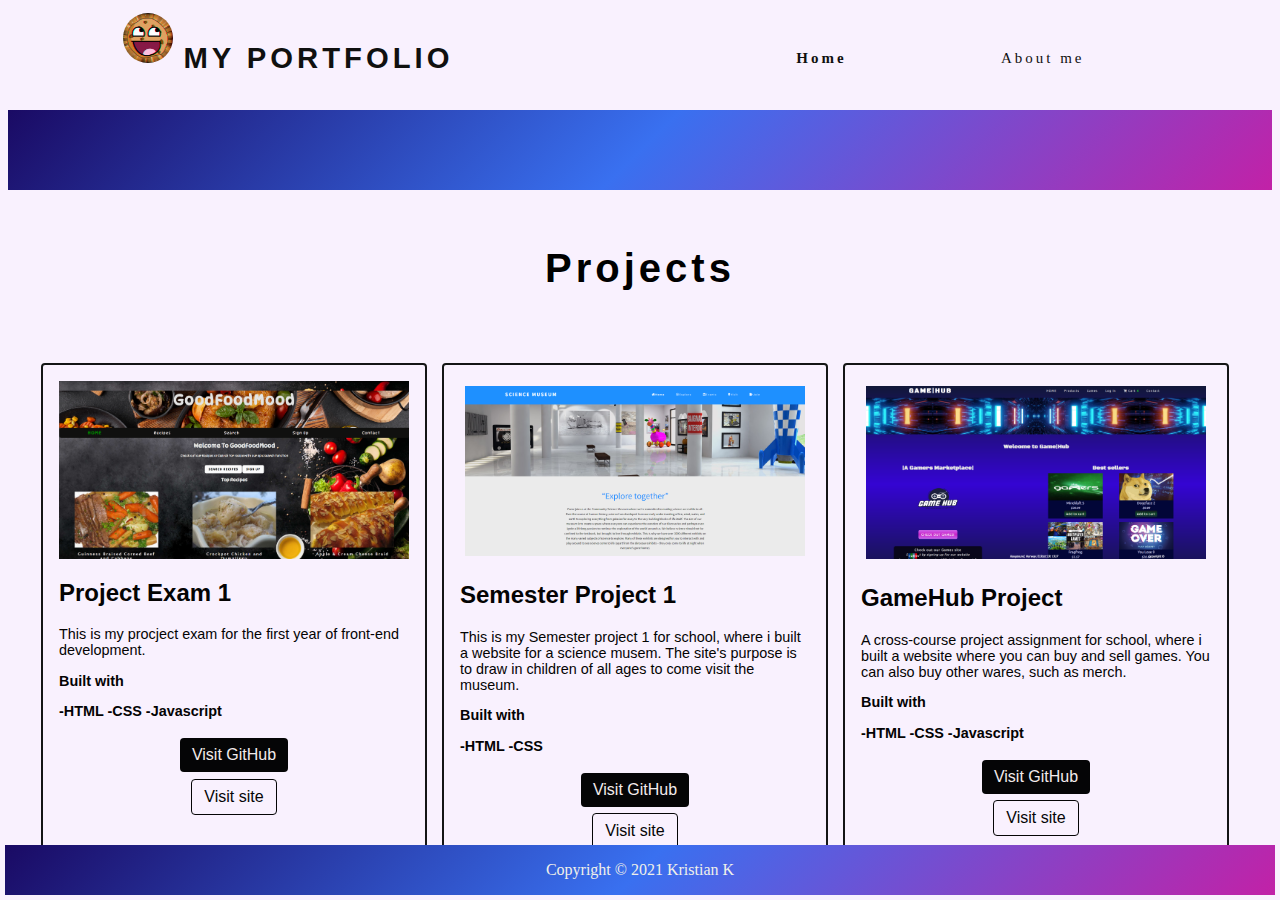
<file: index.html>
<!DOCTYPE html>
<html lang="en">
  <head>
    <meta charset="UTF-8" />
    <meta http-equiv="X-UA-Compatible" content="IE=edge" />
    <meta name="viewport" content="width=device-width, initial-scale=1.0" />
    <link href="/css/styles.css" rel="stylesheet" />
    <title>Document</title>
  </head>
  <body>
    <header>
      <nav>
        <div class="logo">
          <a href="index.html">
            <img class="logo-img" src="/images/cookie.PNG"
          /></a>
          <h3><a href="index.html">My Portfolio</a></h3>
        </div>

        <div class="menu-wrap">
          <input type="checkbox" class="toggler" />
          <div class="hamburger"><div></div></div>
          <div class="menu">
            <div>
              <div>
                <ul>
                  <li><a class="current" href="index.html">Home</a></li>
                  <li><a href="about.html">About Me</a></li>
                </ul>
              </div>
            </div>
          </div>
        </div>
        <ul class="nav-links">
          <li>
            <a class="current" href="index.html">Home</a>
          </li>
          <li>
            <a href="about.html">About me</a>
          </li>
        </ul>
      </nav>
    </header>
    <main>
      <div class="banner"></div>
      <div class="headline">
        <h1>Projects</h1>
      </div>
      <section class="card-grid">
        <div class="card">
            <img class="card-image" src="/images/projectexam1.PNG" />
          </a>
          <div class="title">
            <h2>Project Exam 1</h2>
          </div>

          <div class="card-content">
            This is my procject exam for the first year of front-end
            development.

            <p>Built with</p>
            <p>-HTML -CSS -Javascript</p>
          </div>
          <div class="card-bottom"></div>
          <div class="button">
            <a
              class="btn"
              href="https://github.com/Cookkie92/GoodFoodMood.git"
              >Visit GitHub</a
            >
          </div>
          <div class="button">
            <a
              class="btn btn-outline"
              href="https://singular-pony-f812ff.netlify.app"
              >Visit site</a
            >
          </div>
        </div>
        <div></div>
        <div></div>
        <div class="card">
          <a href="https://determined-shockley-36c2b8.netlify.app/">
            <img class="card-image" src="/images/SP1screenshot.PNG" />
          </a>
          <div class="title">
            <h2>Semester Project 1</h2>
          </div>

          <div class="card-content">
            This is my Semester project 1 for school, where i built a website
            for a science musem. The site's purpose is to draw in children of
            all ages to come visit the museum.
            <p>Built with</p>
            <p>-HTML -CSS</p>
          </div>
          <div class="card-bottom"></div>
          <div class="button">
            <a class="btn" href="https://github.com/Cookkie92/SP1.git"
              >Visit GitHub</a
            >
          </div>
          <div class="button">
            <a
              class="btn btn-outline"
              href="https://determined-shockley-36c2b8.netlify.app/"
              >Visit site</a
            >
          </div>
        </div>
        <div></div>
        <div></div>
        <div class="card">
          <a href="https://goofy-tesla-8ce2a4.netlify.app/">
            <img class="card-image" src="/images/gamehubscreenshot.PNG" />
          </a>
          <div class="title">
            <h2>GameHub Project</h2>
          </div>

          <div class="card-content">
            A cross-course project assignment for school, where i built a
            website where you can buy and sell games. You can also buy other
            wares, such as merch.
            <p>Built with</p>
            <p>-HTML -CSS -Javascript</p>
          </div>
          <div class="card-bottom"></div>
          <div class="button">
            <a
              class="btn"
              href="https://github.com/Cookkie92/Games-shop-site.git"
              >Visit GitHub</a
            >
          </div>
          <div class="button">
            <a
              class="btn btn-outline"
              href="https://goofy-tesla-8ce2a4.netlify.app/"
              >Visit site</a
            >
          </div>
        </div>
        <div></div>
        <div></div>
      </section>
    </main>
    <footer><p>Copyright &copy; 2021 Kristian K</p></footer>
  </body>
</html>
</file>
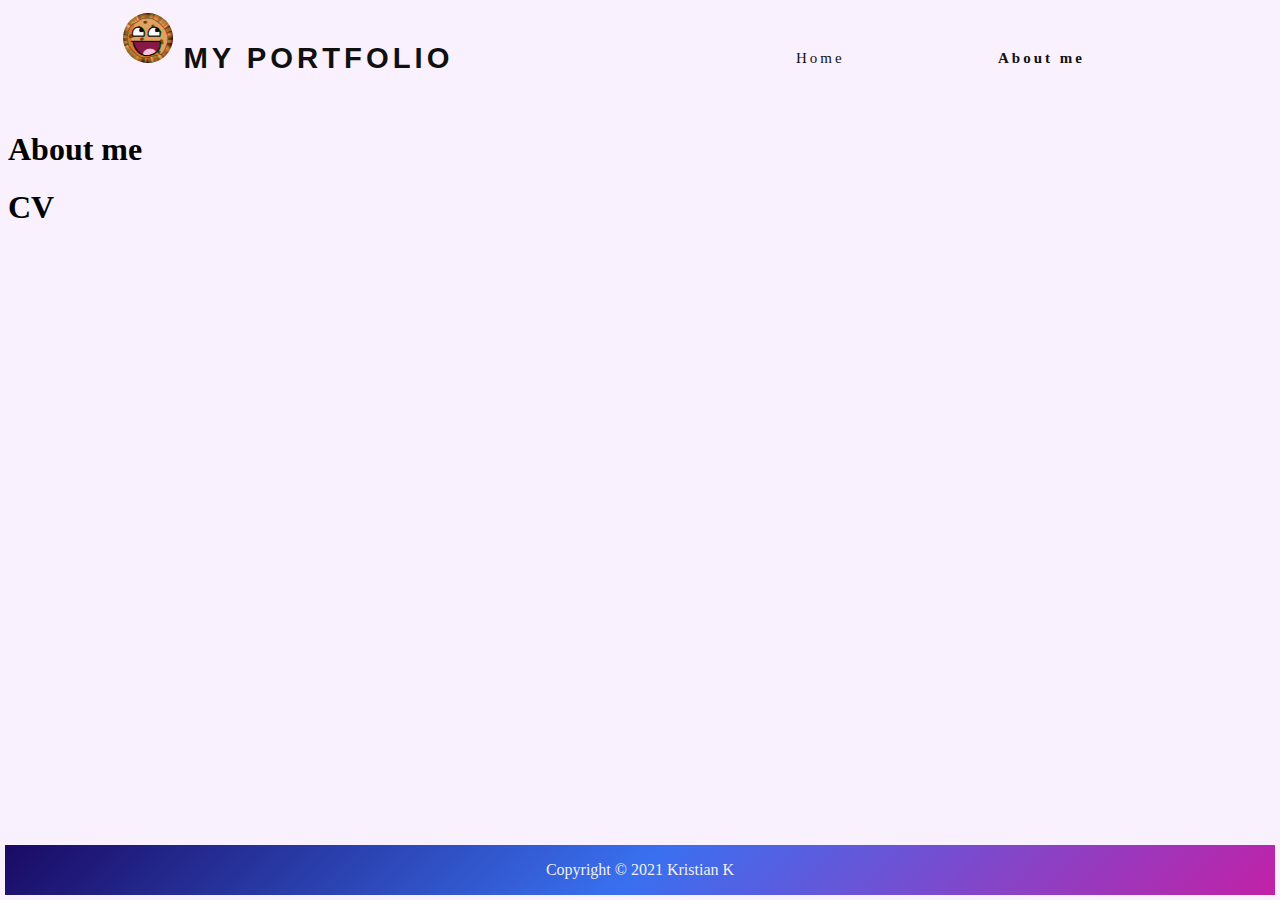
<file: about.html>
<!DOCTYPE html>
<html lang="en">
  <head>
    <meta charset="UTF-8" />
    <meta http-equiv="X-UA-Compatible" content="IE=edge" />
    <meta name="viewport" content="width=device-width, initial-scale=1.0" />
    <link href="/css/styles.css" rel="stylesheet" />
    <title>Document</title>
  </head>
  <body>
    <header>
      <nav>
        <div class="logo">
          <a href="index.html">
            <img class="logo-img" src="/images/cookie.PNG"
          /></a>
          <h3><a href="index.html">My Portfolio</a></h3>
        </div>
        <div class="menu-wrap">
          <input type="checkbox" class="toggler" />
          <div class="hamburger"><div></div></div>
          <div class="menu">
            <div>
              <div>
                <ul>
                  <li><a href="index.html">Home</a></li>
                  <li><a class="current" href="about.html">About Me</a></li>
                </ul>
              </div>
            </div>
          </div>
        </div>
        <ul class="nav-links">
          <li>
            <a href="index.html">Home</a>
          </li>
          <li>
            <a class="current" href="about.html">About me</a>
          </li>
        </ul>
      </nav>
    </header>
    <main>
      <section>
        <div>
          <h1>About me</h1>
        </div>
        <div>
          <h1>CV</h1>
        </div>
      </section>
    </main>
    <footer><p>Copyright &copy; 2021 Kristian K</p></footer>
  </body>
</html>
</file>
<file: css/styles.css>
:root {
  --menu-speed: 0.75s;
}
body {
  background: #f9f1fe;
}
.headline {
  text-align: center;
  color: rgb(0, 0, 0);
  padding: 20px;
  font-family: Verdana, Geneva, Tahoma, sans-serif;
  letter-spacing: 4px;
  font-size: 20px;
  max-width: 100%;
  margin: 5px auto;
  margin-top: 10px;
}
.banner {
  background: linear-gradient(-45deg, #c221a7, #3970f0, #1a0a64);
  padding: 40px;
}
/*card*/
.card-grid {
  display: flex;
  justify-content: center;
  gap: 5px;
  font-family: Verdana, Geneva, Tahoma, sans-serif;
}
.card {
  padding: 1rem;
  border: 2px solid rgb(20, 21, 21);
  border-radius: 0.25rem;
  max-width: 350px;
  margin-top: 20px;
  margin-bottom: 20px;
  color: rgb(4, 3, 3);
}
.card:hover {
  border: 2px solid rgb(37, 12, 129);
  transform: scale(1.01);
  transition: 200ms transform ease-in-out;
}
.card p {
  font-weight: bold;
}

.title {
  margin-bottom: 0.5rem;
}
.card-bottom {
  margin-top: 1rem;
}
.card-content {
  font-size: 0.9rem;
}
/*buttons*/
.button {
  display: flex;
  justify-content: center;
}
.btn {
  --color: hsl(240, 11%, 2%);
  background: var(--color);
  color: rgb(242, 235, 235);
  border: none;
  font-size: 1rem;
  padding: 0.5em 0.75em;
  border-radius: 0.25em;
  cursor: pointer;
  margin: 0.2rem;
}

.btn:hover,
.btn:focus {
  background: hsl(101, 80%, 48%);
}
.btn.btn-outline {
  background: none;
  border: 1px solid var(--color);
  color: var(--color);
}

.btn.btn-outline:hover,
.btn.btn-outline:focus {
  background: hsl(203, 81%, 58%);
}

/*images*/
img {
  display: block;
  max-width: 100%;
  overflow: hidden;
}
.logo-img {
  height: 50px;
  width: 50px;
  border-radius: 50%;
}

/*Navigation*/
nav {
  display: flex;
  justify-content: space-around;
  align-items: center;
}
.nav-links {
  display: flex;
  justify-content: space-around;
  width: 35%;
  border-radius: 10px;
}
.nav-links .current {
  font-weight: bold;
}
nav a:hover {
  color: rgb(97, 202, 206);
  transform: rotate(10deg);
}
a {
  text-decoration: none;
  color: rgb(16, 16, 15);
  display: block;
  transition: all 0.3s ease-out;
  padding: 5px;
}
.nav-links li {
  list-style: none;
  font-family: Verdana, Geneva, Tahoma, sans-serif;
}
.nav-links a {
  font-family: cursive;
  letter-spacing: 3px;
  font-weight: normal;
  font-size: 15px;
}
.logo {
  font-family: "Franklin Gothic Medium", "Arial Narrow", Arial, sans-serif;
  text-transform: uppercase;
  letter-spacing: 4px;
  font-size: 25px;
  display: flex;
}
.current {
  font-weight: bold;
}
/*footer*/
footer {
  align-items: center;
  background: linear-gradient(-45deg, #c221a7, #3970f0, #1a0a64);
  color: rgb(240, 240, 233);
  display: flex;
  justify-content: space-around;
  position: fixed;
  bottom: 0px;
  left: 5px;
  right: 5px;
  margin-bottom: 5px;
}
/*Tablet/mobile */
@media (min-width: 1175px) {
  .menu-wrap {
    display: none;
  }
}

@media (max-width: 1175px) {
  .nav-links {
    display: none;
  }

  .logo {
    letter-spacing: 2px;
    font-size: 15px;
    padding: 15px;
  }

  /* burger menu */
  .menu-wrap {
    position: fixed;
    top: 0;
    left: 0;
    z-index: 1;
  }
  .menu-wrap .toggler {
    position: absolute;
    top: 0;
    left: 0;
    z-index: 2;
    cursor: pointer;
    width: 50px;
    height: 50px;
    opacity: 0;
  }
  .menu-wrap .hamburger {
    position: absolute;
    top: 10px;
    left: 10px;
    z-index: 1;
    width: 30px;
    height: 30px;
    padding: 1rem;
    background: linear-gradient(-45deg, #c221a7, #3970f0, #1a0a64);
    display: flex;
    align-items: center;
    justify-content: center;
    border-radius: 32px;
    opacity: 0.9;
  }

  /*hamburgerline*/

  .menu-wrap .hamburger > div {
    position: relative;
    width: 100%;
    height: 2px;
    background-color: #fff;
    display: flex;
    align-items: center;
    justify-content: center;
    transition: all 0.4s ease;
  }
  /* top and bottom lines*/
  .menu-wrap .hamburger > div:before,
  .menu-wrap .hamburger > div:after {
    content: "";
    position: absolute;
    z-index: 1;
    top: -10px;
    width: 100%;
    height: 2px;
    background: inherit;
  }
  /* move lines down */

  .menu-wrap .hamburger > div:after {
    top: 10px;
  }

  /*toggler animate*/

  .menu-wrap .toggler:checked + .hamburger > div {
    transform: rotate(135deg);
  }

  /* turn line into X*/

  .menu-wrap .toggler:checked + .hamburger > div:before,
  .menu-wrap .toggler:checked + .hamburger > div:after {
    top: 0;
    transform: rotate(90deg);
  }

  /*rotate hover checked*/

  .menu-wrap .toggler:checked:hover + .hamburger > div {
    transform: rotate(225deg);
  }

  /*Show menu*/

  .menu-wrap .toggler:checked ~ .menu {
    visibility: visible;
  }

  .menu-wrap .toggler:checked ~ .menu > div {
    transform: scale(1);
    transition-duration: var(--menu-speed);
  }
  .menu-wrap .toggler:checked ~ .menu > div > div {
    opacity: 1;
    transition: opacity 0, 4s ease;
  }

  .menu-wrap .menu {
    position: fixed;
    top: 0;
    left: 0;
    width: 100%;
    height: 100%;
    visibility: hidden;
    overflow: hidden;
    display: flex;
    align-items: center;
    justify-content: center;
  }

  .menu-wrap .menu > div {
    background: linear-gradient(-45deg, #c221a7, #3970f0, #1a0a64);
    border-radius: 20%;
    width: 200vw;
    height: 200vw;
    display: flex;
    flex: none;
    align-items: center;
    justify-content: center;
    transform: scale(0);
    transition: all 0.4 ease;
  }

  .menu-wrap .menu > div > div {
    text-align: center;
    max-width: 90vw;
    max-height: 100vw;
    opacity: 0;
    transition: opacity 0.4s ease;
  }

  .menu-wrap .menu > div > div > ul > li {
    list-style: none;
    color: rgb(15, 15, 15);
    font-size: 2rem;
    padding: 0.5rem;
    letter-spacing: 5px;
    border: solid 2px rgb(26, 25, 25);
    margin: 5px;
    margin-right: 50px;
    background: rgb(236, 236, 240);
  }
  .menu-wrap .menu > div > div > ul > li > a {
    color: inherit;
    text-decoration: none;
    transition: color 0.4s ease;
  }
}

@media (max-width: 767px) {
  .card-grid {
    display: grid;
  }
  .card {
    margin-top: 10px;
    margin-bottom: 40px;
  }
  .card:hover {
    border: 1px solid rgb(37, 12, 129);
    transform: scale(1);
    transition: 200ms transform ease-in-out;
  }
}

@media (max-width: 380px) {
}
</file>
